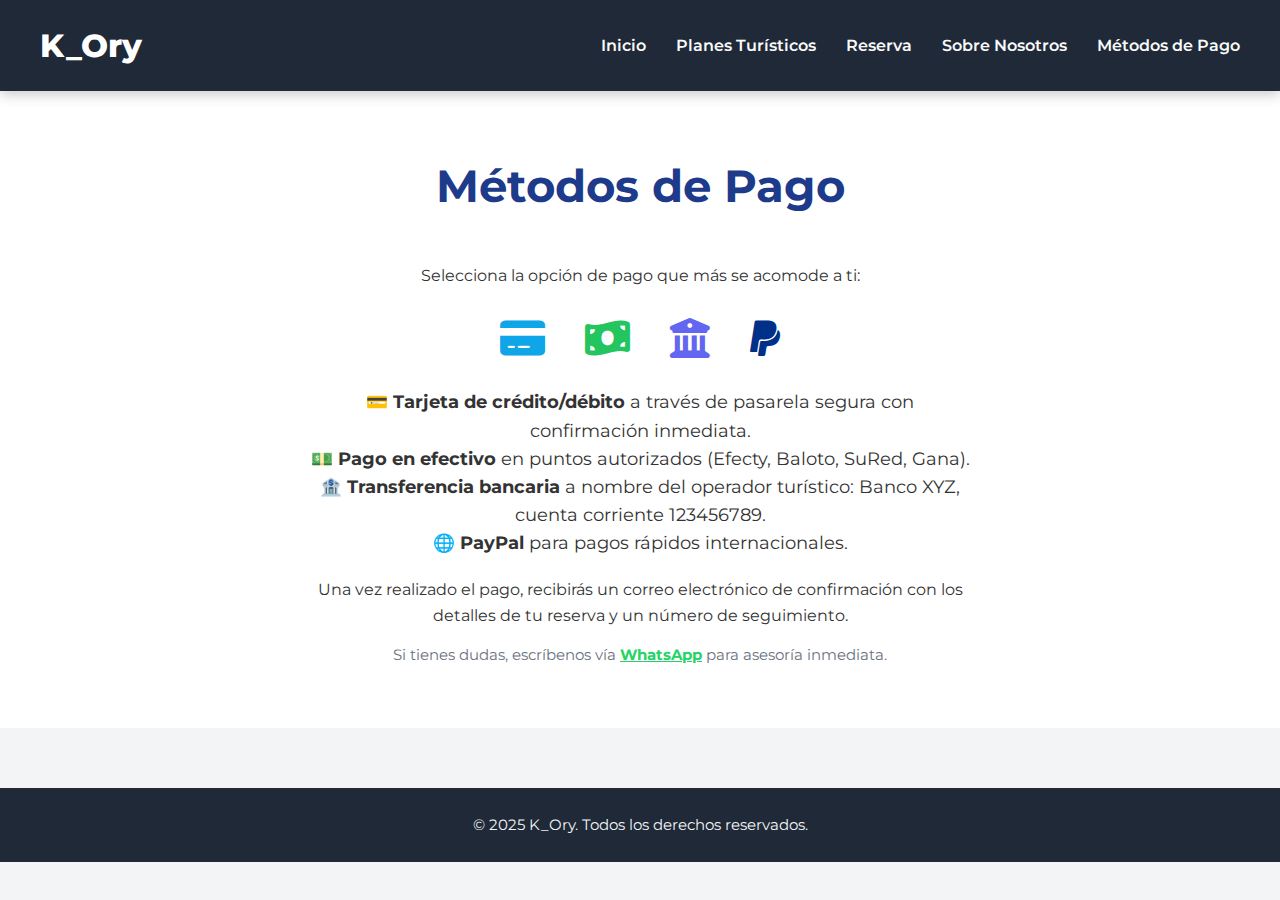
<file: pagos.html>
<!DOCTYPE html>
<html lang="es">
<head>
  <meta charset="UTF-8">
  <meta name="viewport" content="width=device-width, initial-scale=1.0">
  <title>Métodos de Pago - K_Ory</title>
  <link rel="stylesheet" href="css/style.css">
  <link rel="stylesheet" href="https://cdnjs.cloudflare.com/ajax/libs/font-awesome/6.5.0/css/all.min.css">
</head>
<body>
  <header>
    <nav class="navbar">
      <h1 class="logo">K_Ory</h1>
      <ul class="nav-links">
        <li><a href="index.html">Inicio</a></li>
        <li><a href="planes.html">Planes Turísticos</a></li>
        <li><a href="reserva.html">Reserva</a></li>
        <li><a href="sobre-nosotros.html">Sobre Nosotros</a></li>
        <li><a href="pagos.html">Métodos de Pago</a></li>
      </ul>
    </nav>
  </header>

  <section class="courses">
    <h2>Métodos de Pago</h2>
    <p>Selecciona la opción de pago que más se acomode a ti:</p>

    <div style="font-size: 2.5rem; margin: 30px auto; display: flex; justify-content: center; gap: 40px;">
      <i class="fas fa-credit-card" style="color: #0ea5e9;"></i>
      <i class="fas fa-money-bill-wave" style="color: #22c55e;"></i>
      <i class="fas fa-university" style="color: #6366f1;"></i>
      <i class="fab fa-paypal" style="color: #003087;"></i>
    </div>

    <ul style="list-style: none; max-width: 700px; margin: 0 auto; font-size: 1.1rem; padding: 0 20px;">
      <li>💳 <strong>Tarjeta de crédito/débito</strong> a través de pasarela segura con confirmación inmediata.</li>
      <li>💵 <strong>Pago en efectivo</strong> en puntos autorizados (Efecty, Baloto, SuRed, Gana).</li>
      <li>🏦 <strong>Transferencia bancaria</strong> a nombre del operador turístico: Banco XYZ, cuenta corriente 123456789.</li>
      <li>🌐 <strong>PayPal</strong> para pagos rápidos internacionales.</li>
    </ul>

    <p style="margin-top: 20px; max-width: 700px; margin-inline: auto;">
      Una vez realizado el pago, recibirás un correo electrónico de confirmación con los detalles de tu reserva y un número de seguimiento.
    </p>

    <p style="margin-top: 15px; color: #6b7280; font-size: 0.95rem;">
      Si tienes dudas, escríbenos vía <a href="https://wa.me/573000000000" style="color: #25D366; font-weight: bold;">WhatsApp</a> para asesoría inmediata.
    </p>
  </section>

  <footer>
    <p>© 2025 K_Ory. Todos los derechos reservados.</p>
  </footer>
</body>
</html>
</file>
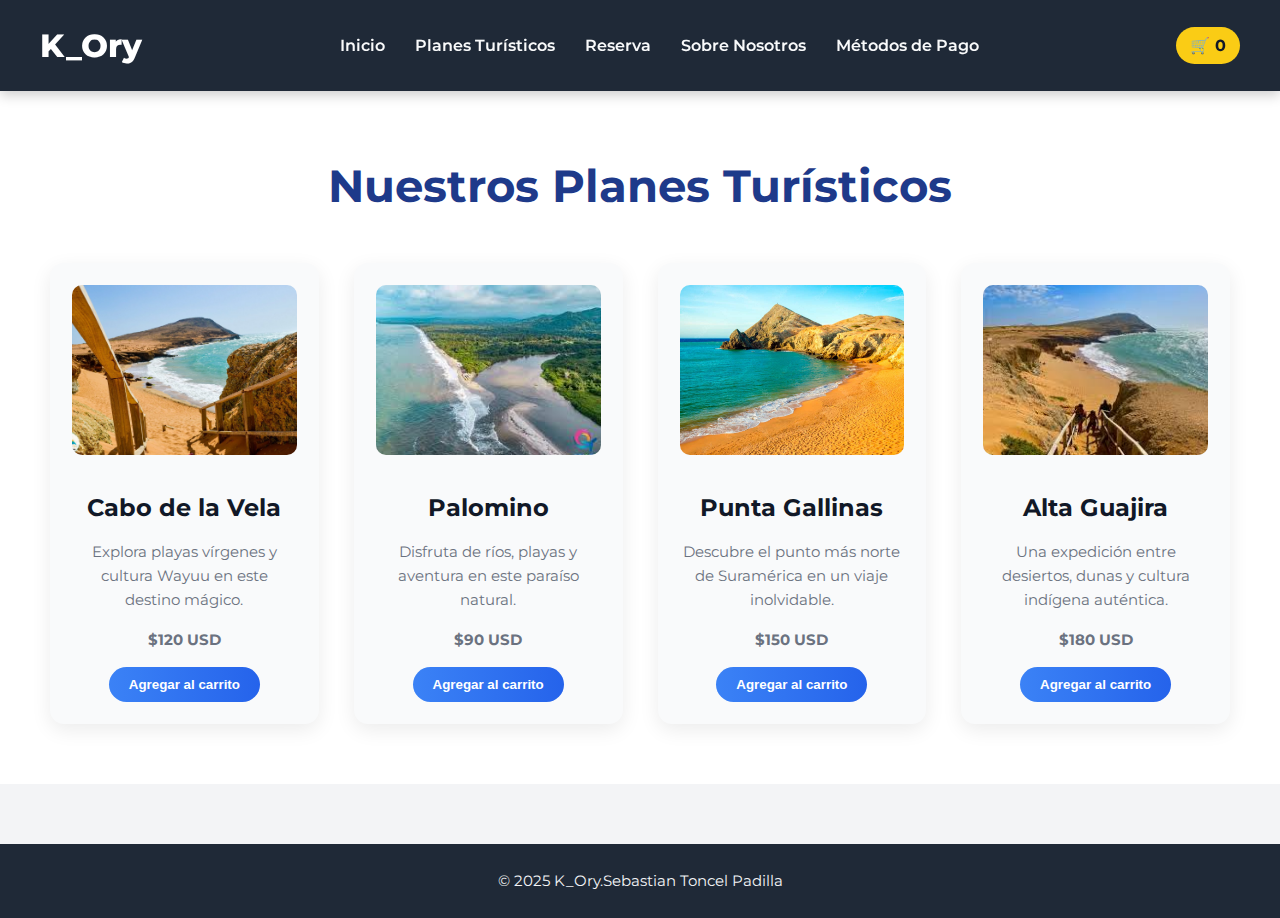
<file: planes.html>
<!DOCTYPE html>
<html lang="es">
<head>
  <meta charset="UTF-8">
  <meta name="viewport" content="width=device-width, initial-scale=1.0">
  <title>Planes Turísticos</title>
  <link rel="stylesheet" href="css/style.css">
  <script defer src="js/script.js"></script>
</head>
<body>
  <header>
    <nav class="navbar">
      <h1 class="logo">K_Ory</h1>
      <ul class="nav-links">
        <li><a href="index.html">Inicio</a></li>
        <li><a href="planes.html">Planes Turísticos</a></li>
        <li><a href="reserva.html">Reserva</a></li>
        <li><a href="sobre-nosotros.html">Sobre Nosotros</a></li>
        <li><a href="pagos.html">Métodos de Pago</a></li>
      </ul>
      <div class="cart" onclick="mostrarCarrito()">🛒 <span id="cart-count">0</span></div>
    </nav>
  </header>

  <section class="courses">
    <h2>Nuestros Planes Turísticos</h2>
    <div class="course-list">
      <div class="course">
        <img src="images/cabo.jpg" alt="Cabo de la Vela">
        <h3>Cabo de la Vela</h3>
        <p>Explora playas vírgenes y cultura Wayuu en este destino mágico.</p>
        <p class="precio">$120 USD</p>
        <button onclick="addToCart('Cabo de la Vela')">Agregar al carrito</button>
      </div>
      <div class="course">
        <img src="images/palomino.jpg" alt="Palomino">
        <h3>Palomino</h3>
        <p>Disfruta de ríos, playas y aventura en este paraíso natural.</p>
        <p class="precio">$90 USD</p>
        <button onclick="addToCart('Palomino')">Agregar al carrito</button>
      </div>
      <div class="course">
        <img src="images/punta.jpg" alt="Punta Gallinas">
        <h3>Punta Gallinas</h3>
        <p>Descubre el punto más norte de Suramérica en un viaje inolvidable.</p>
        <p class="precio">$150 USD</p>
        <button onclick="addToCart('Punta Gallinas')">Agregar al carrito</button>
      </div>
      <div class="course">
        <img src="images/altaguajira.jpg" alt="Alta Guajira">
        <h3>Alta Guajira</h3>
        <p>Una expedición entre desiertos, dunas y cultura indígena auténtica.</p>
        <p class="precio">$180 USD</p>
        <button onclick="addToCart('Alta Guajira')">Agregar al carrito</button>
      </div>
    </div>
  </section>

  <div id="cart-modal" class="modal" style="display: none;">
    <div class="modal-content">
      <span class="close" onclick="cerrarCarrito()">&times;</span>
      <h2>Tu Carrito</h2>
      <div id="cart-items"></div>
      <h3 id="total-price">Total: $0</h3>
      <div class="metodo-pago">
        <label for="seleccion-pago">Selecciona un método de pago:</label>
        <select id="seleccion-pago" onchange="mostrarOpcionesPago()">
          <option value="">-- Seleccionar --</option>
          <option value="tarjeta">Tarjeta</option>
          <option value="efectivo">Efectivo</option>
          <option value="transferencia">Transferencia</option>
          <option value="paypal">PayPal</option>
        </select>
        <div class="opciones-pago" id="opciones-pago">
          <p><strong>Detalles del método seleccionado aparecerán aquí.</strong></p>
        </div>
      </div>
      <button onclick="realizarCompra()" style="margin-top: 15px;">Realizar compra</button>
    </div>
  </div>

  <footer>
    <p>© 2025 K_Ory.Sebastian Toncel Padilla</p>
  </footer>
</body>
</html>
</file>
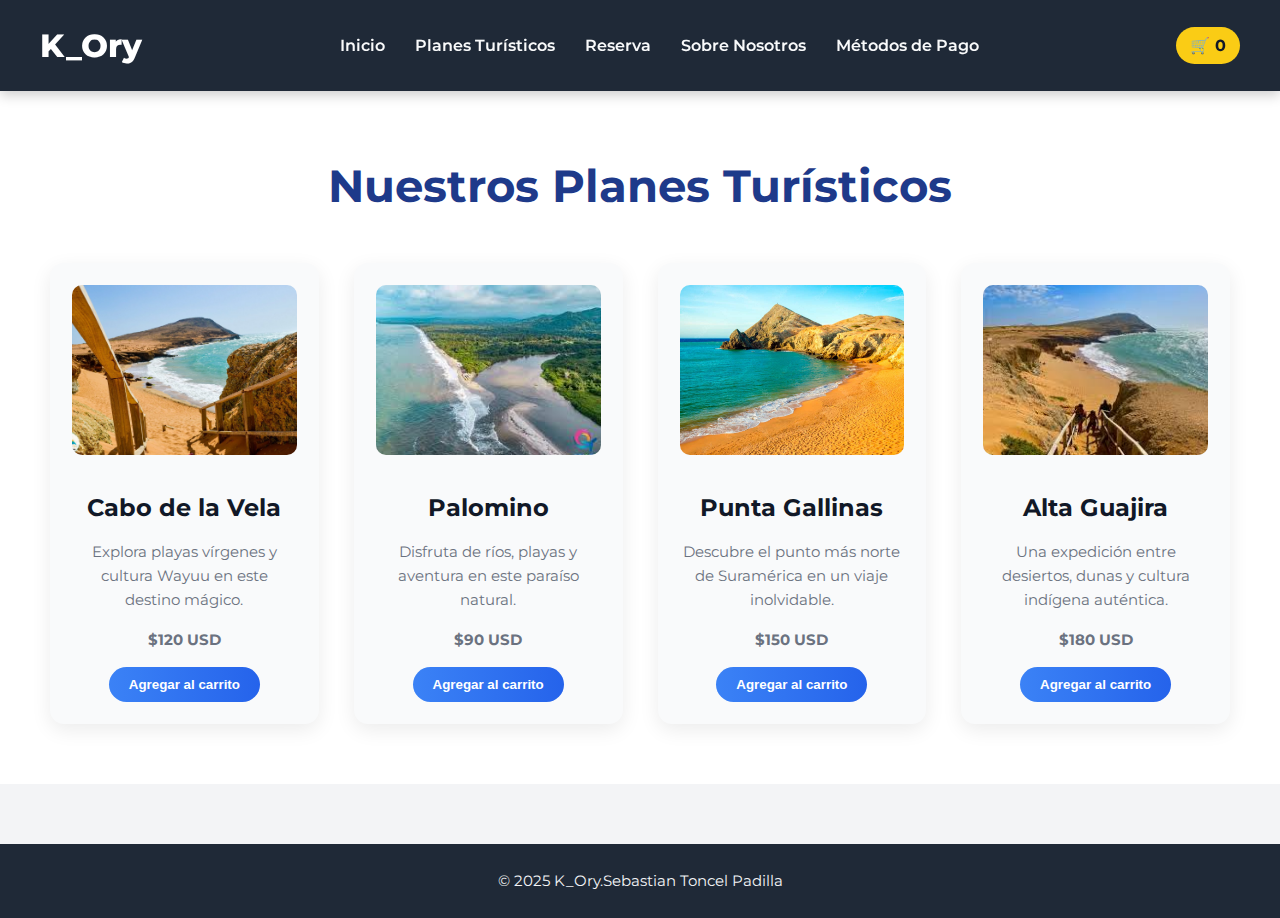
<file: Planes.html>
<!DOCTYPE html>
<html lang="es">
<head>
  <meta charset="UTF-8">
  <meta name="viewport" content="width=device-width, initial-scale=1.0">
  <title>Planes Turísticos</title>
  <link rel="stylesheet" href="css/style.css">
  <script defer src="js/script.js"></script>
</head>
<body>
  <header>
    <nav class="navbar">
      <h1 class="logo">K_Ory</h1>
      <ul class="nav-links">
        <li><a href="index.html">Inicio</a></li>
        <li><a href="planes.html">Planes Turísticos</a></li>
        <li><a href="reserva.html">Reserva</a></li>
        <li><a href="sobre-nosotros.html">Sobre Nosotros</a></li>
        <li><a href="pagos.html">Métodos de Pago</a></li>
      </ul>
      <div class="cart" onclick="mostrarCarrito()">🛒 <span id="cart-count">0</span></div>
    </nav>
  </header>

  <section class="courses">
    <h2>Nuestros Planes Turísticos</h2>
    <div class="course-list">
      <div class="course">
        <img src="images/cabo.jpg" alt="Cabo de la Vela" onclick="mostrarGaleria('cabo')" style="cursor: pointer;">
        <h3>Cabo de la Vela</h3>
        <p>Explora playas vírgenes y cultura Wayuu en este destino mágico.</p>
        <p class="precio">$120 USD</p>
        <button onclick="addToCart('Cabo de la Vela')">Agregar al carrito</button>
      </div>
      <div class="course">
        <img <img src="images/palomino.jpg" alt="Palomino" onclick="mostrarGaleria('palomino')" style="cursor: pointer;">
        <h3>Palomino</h3>
        <p>Disfruta de ríos, playas y aventura en este paraíso natural.</p>
        <p class="precio">$90 USD</p>
        <button onclick="addToCart('Palomino')">Agregar al carrito</button>
      </div>
      <div class="course">
        <img src="images/punta.jpg" alt="Punta Gallinas" onclick="mostrarGaleria('punta')" style="cursor: pointer;">
        <h3>Punta Gallinas</h3>
        <p>Descubre el punto más norte de Suramérica en un viaje inolvidable.</p>
        <p class="precio">$150 USD</p>
        <button onclick="addToCart('Punta Gallinas')">Agregar al carrito</button>
      </div>
      <div class="course">
      <img src="images/altaguajira.jpg" alt="Alta Guajira" onclick="mostrarGaleria('alta')" style="cursor: pointer;">
        <h3>Alta Guajira</h3>
        <p>Una expedición entre desiertos, dunas y cultura indígena auténtica.</p>
        <p class="precio">$180 USD</p>
        <button onclick="addToCart('Alta Guajira')">Agregar al carrito</button>
      </div>
    </div>
  </section>

  <div id="cart-modal" class="modal" style="display: none;">
    <div class="modal-content">
      <span class="close" onclick="cerrarCarrito()">&times;</span>
      <h2>Tu Carrito</h2>
      <div id="cart-items"></div>
      <h3 id="total-price">Total: $0</h3>
      <div class="metodo-pago">
        <label for="seleccion-pago">Selecciona un método de pago:</label>
        <select id="seleccion-pago" onchange="mostrarOpcionesPago()">
          <option value="">-- Seleccionar --</option>
          <option value="tarjeta">Tarjeta</option>
          <option value="efectivo">Efectivo</option>
          <option value="transferencia">Transferencia</option>
          <option value="paypal">PayPal</option>
        </select>
        <div class="opciones-pago" id="opciones-pago">
          <p><strong>Detalles del método seleccionado aparecerán aquí.</strong></p>
        </div>
      </div>
      <button onclick="realizarCompra()" style="margin-top: 15px;">Realizar compra</button>
    </div>
  </div>

  <div id="galeria-modal" class="modal" style="display: none;">
  <div class="modal-content">
    <span class="close" onclick="cerrarGaleria()">&times;</span>
    <h2 id="titulo-galeria">Galería</h2>
    <div id="galeria-imagenes" class="galeria-grid"></div>
  </div>
</div>


  <footer>
    <p>© 2025 K_Ory.Sebastian Toncel Padilla</p>
  </footer>
</body>
</html>
</file>
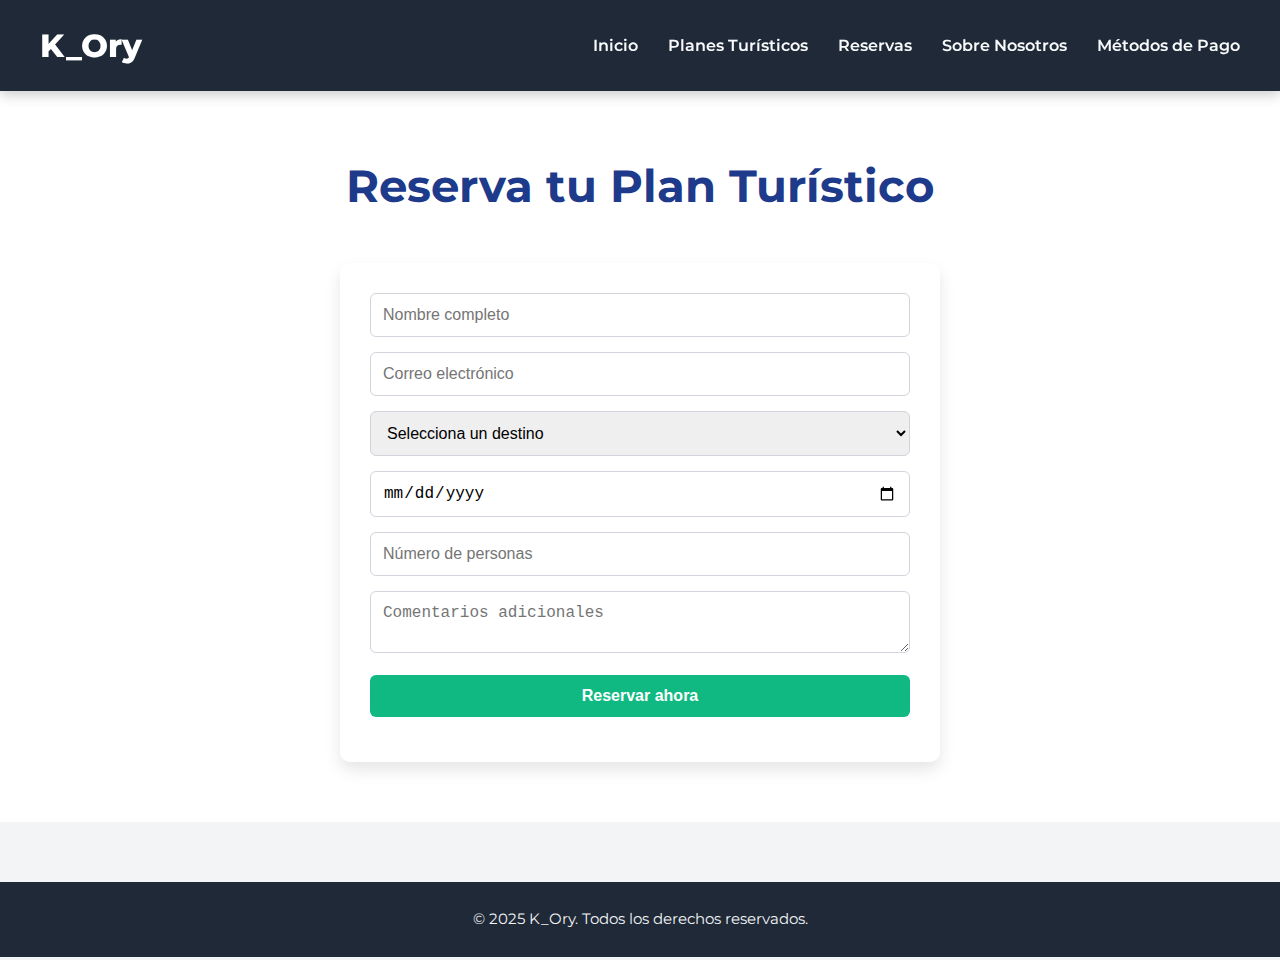
<file: reserva.html>
<!DOCTYPE html>
<html lang="es">
<head>
  <meta charset="UTF-8">
  <meta name="viewport" content="width=device-width, initial-scale=1.0">
  <title>Reserva - K_Ory</title>
  <link rel="stylesheet" href="css/style.css">
</head>
<body>
  <header>
    <nav class="navbar">
      <h1 class="logo">K_Ory</h1>
      <ul class="nav-links">
        <li><a href="index.html">Inicio</a></li>
        <li><a href="planes.html">Planes Turísticos</a></li>
        <li><a href="reserva.html">Reservas</a></li>
        <li><a href="sobre-nosotros.html">Sobre Nosotros</a></li>
        <li><a href="pagos.html">Métodos de Pago</a></li>
      </ul>
    </nav>
  </header>

  <section class="courses">
    <h2>Reserva tu Plan Turístico</h2>
    <form class="reserva-form">
      <input type="text" placeholder="Nombre completo" required>
      <input type="email" placeholder="Correo electrónico" required>
      <select required>
        <option value="">Selecciona un destino</option>
        <option>Cabo de la Vela</option>
        <option>Palomino</option>
        <option>Punta Gallinas</option>
        <option>Alta Guajira</option>
      </select>
      <input type="date" required>
      <input type="number" placeholder="Número de personas" min="1" required>
      <textarea placeholder="Comentarios adicionales"></textarea>
      <button type="submit">Reservar ahora</button>
    </form>
  </section>

  <footer>
    <p>© 2025 K_Ory. Todos los derechos reservados.</p>
  </footer>
</body>
</html>
</file>
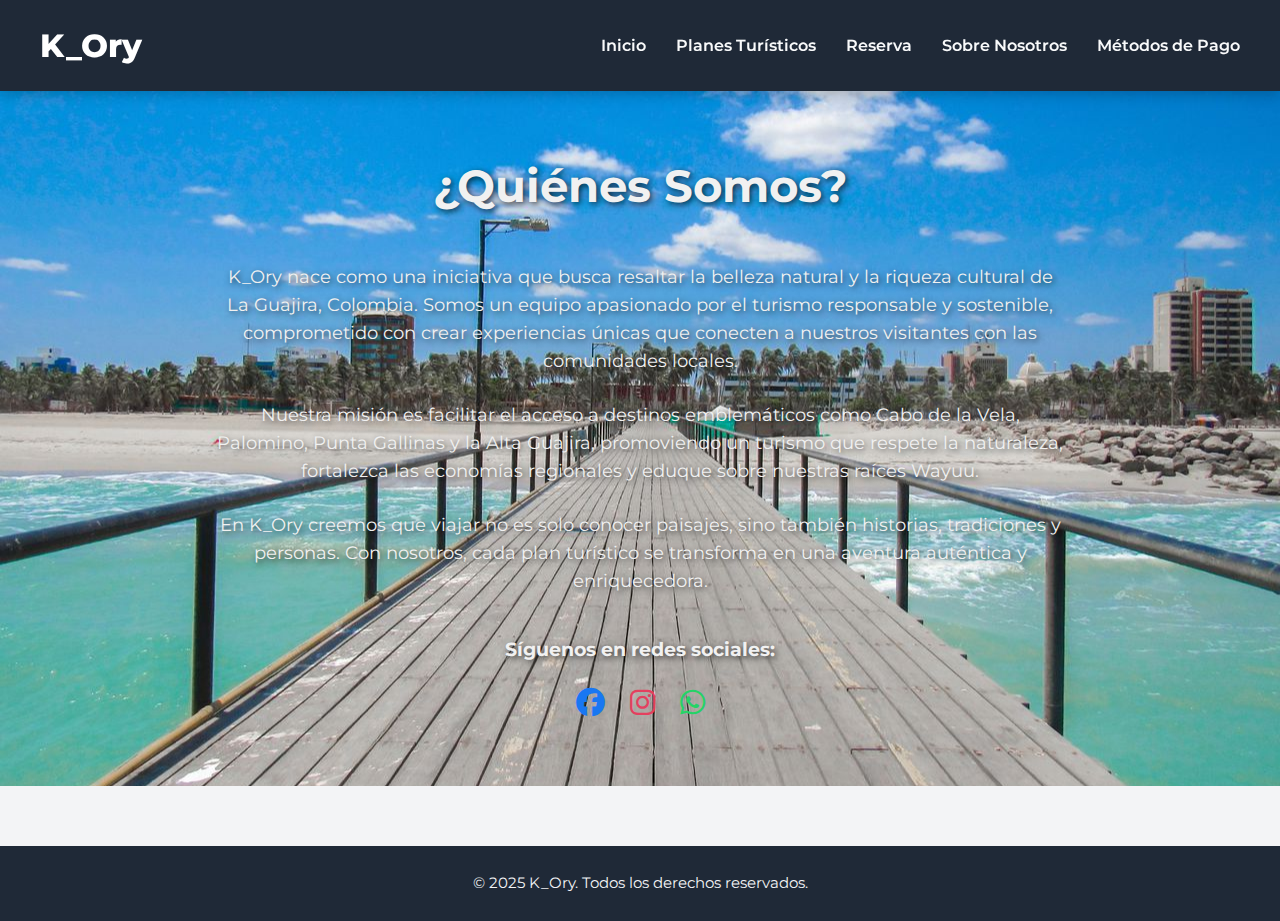
<file: sobre-nosotros.html>
<!DOCTYPE html>
<html lang="es">
<head>
  <meta charset="UTF-8">
  <meta name="viewport" content="width=device-width, initial-scale=1.0">
  <title>Sobre Nosotros - K_Ory</title>
  <link rel="stylesheet" href="css/style.css">
  <link rel="stylesheet" href="https://cdnjs.cloudflare.com/ajax/libs/font-awesome/6.5.0/css/all.min.css">
  <style>
  .fondo-nosotros {
    background-image: url('images/55.jpg');
    background-size: cover;
    background-position: center;
    background-repeat: no-repeat;
    padding: 60px 20px;
    text-align: center;
  }

  .fondo-nosotros h2,
  .fondo-nosotros h3,
  .fondo-nosotros p {
    color: #f1f1f1; /* Gris claro */
    text-shadow: 2px 2px 6px rgba(0,0,0,0.7); /* Sombra para resaltar */
  }

  </style>
</head>
<body>
  <header>
    <nav class="navbar">
      <h1 class="logo">K_Ory</h1>
      <ul class="nav-links">
        <li><a href="index.html">Inicio</a></li>
        <li><a href="planes.html">Planes Turísticos</a></li>
        <li><a href="reserva.html">Reserva</a></li>
        <li><a href="sobre-nosotros.html">Sobre Nosotros</a></li>
        <li><a href="pagos.html">Métodos de Pago</a></li>
      </ul>
    </nav>
  </header>

  <!-- Sección con fondo -->
  <section class="courses fondo-nosotros">
    <h2>¿Quiénes Somos?</h2>
    <p style="max-width: 850px; margin: auto; font-size: 1.1rem;">
      K_Ory nace como una iniciativa que busca resaltar la belleza natural y la riqueza cultural de La Guajira, Colombia. 
      Somos un equipo apasionado por el turismo responsable y sostenible, comprometido con crear experiencias únicas que conecten a nuestros visitantes con las comunidades locales.
    </p>
    <br>
    <p style="max-width: 850px; margin: auto; font-size: 1.1rem;">
      Nuestra misión es facilitar el acceso a destinos emblemáticos como Cabo de la Vela, Palomino, Punta Gallinas y la Alta Guajira, promoviendo un turismo que respete la naturaleza, fortalezca las economías regionales y eduque sobre nuestras raíces Wayuu.
    </p>
    <br>
    <p style="max-width: 850px; margin: auto; font-size: 1.1rem;">
      En K_Ory creemos que viajar no es solo conocer paisajes, sino también historias, tradiciones y personas. Con nosotros, cada plan turístico se transforma en una aventura auténtica y enriquecedora.
    </p>

    <div style="margin-top: 40px;">
      <h3 style="margin-bottom: 15px;">Síguenos en redes sociales:</h3>
      <div style="font-size: 1.8rem; display: flex; justify-content: center; gap: 25px;">
        <a href="https://www.facebook.com" target="_blank" style="color: #1877F2;"><i class="fab fa-facebook"></i></a>
        <a href="https://www.instagram.com" target="_blank" style="color: #E4405F;"><i class="fab fa-instagram"></i></a>
        <a href="https://wa.me/573000000000" target="_blank" style="color: #25D366;"><i class="fab fa-whatsapp"></i></a>
      </div>
    </div>
  </section>

  <footer>
    <p>© 2025 K_Ory. Todos los derechos reservados.</p>
  </footer>
</body>
</html>
</file>
<file: css/style.css>
/* style.css */
@import url('https://fonts.googleapis.com/css2?family=Montserrat:wght@400;600;800&display=swap');

* {
  margin: 0;
  padding: 0;
  box-sizing: border-box;
}

body {
  font-family: 'Montserrat', sans-serif;
  background-color: #f3f4f6;
  color: #333;
  line-height: 1.6;
}

.navbar {
  background-color: #1f2937;
  color: white;
  display: flex;
  justify-content: space-between;
  align-items: center;
  padding: 20px 40px;
  box-shadow: 0 4px 12px rgba(0, 0, 0, 0.2);
  position: sticky;
  top: 0;
  z-index: 100;
}

.logo {
  font-size: 2rem;
  font-weight: 800;
  color: #ffffff;
}

.nav-links {
  list-style: none;
  display: flex;
  gap: 30px;
}

.nav-links li a {
  color: #f9fafb;
  text-decoration: none;
  font-weight: 600;
  position: relative;
}

.nav-links li a::after {
  content: "";
  position: absolute;
  width: 0;
  height: 2px;
  background: #3b82f6;
  left: 0;
  bottom: -5px;
  transition: width 0.3s;
}

.nav-links li a:hover::after {
  width: 100%;
}

.cart {
  background-color: #facc15;
  color: #111827;
  padding: 6px 14px;
  border-radius: 30px;
  font-weight: bold;
  font-size: 1rem;
  cursor: pointer;
  transition: transform 0.3s ease;
}

.cart:hover {
  transform: scale(1.1);
}

.banner img {
  width: 100%;
  height: 400px;
  object-fit: cover;
  filter: brightness(0.9);
}

.courses {
  padding: 60px 30px;
  background: #ffffff;
  text-align: center;
}

.courses h2 {
  font-size: 2.8rem;
  color: #1e3a8a;
  margin-bottom: 40px;
}

.course-list {
  display: grid;
  grid-template-columns: repeat(auto-fit, minmax(260px, 1fr));
  gap: 35px;
  padding: 0 20px;
}

.course {
  background: #f9fafb;
  border-radius: 14px;
  padding: 20px;
  box-shadow: 0 6px 20px rgba(0,0,0,0.08);
  transition: transform 0.3s ease, box-shadow 0.3s ease, border 0.3s ease;
  border: 2px solid transparent;
}

.course:hover {
  transform: translateY(-8px);
  box-shadow: 0 12px 24px rgba(0,0,0,0.15);
  border: 2px solid #3b82f6;
}

.course img {
  width: 100%;
  height: 170px;
  object-fit: cover;
  border-radius: 10px;
  margin-bottom: 15px;
  transition: transform 0.3s ease;
}

.course h3 {
  font-size: 1.5rem;
  margin: 12px 0;
  color: #111827;
}

.course p {
  font-size: 0.95rem;
  color: #6b7280;
  margin-bottom: 15px;
}

.precio {
  font-weight: bold;
  color: #10b981;
  font-size: 1.1rem;
  margin-bottom: 10px;
}

.course button {
  background: linear-gradient(to right, #3b82f6, #2563eb);
  color: white;
  border: none;
  padding: 10px 20px;
  border-radius: 50px;
  font-weight: 600;
  cursor: pointer;
  transition: background 0.3s, transform 0.2s;
}

.course button:hover {
  background: linear-gradient(to right, #1e40af, #1d4ed8);
  transform: scale(1.05);
}

.modal {
  position: fixed;
  top: 0;
  left: 0;
  width: 100%;
  height: 100%;
  background-color: rgba(0,0,0,0.6);
  display: flex;
  justify-content: center;
  align-items: center;
  z-index: 1000;
}

.modal-content {
  background: #fff;
  padding: 20px;
  width: 90%;
  max-width: 400px;
  border-radius: 10px;
  text-align: left;
  position: relative;
}

.modal-content .close {
  position: absolute;
  top: 10px;
  right: 20px;
  font-size: 24px;
  cursor: pointer;
}

footer {
  background-color: #1f2937;
  color: #f3f4f6;
  text-align: center;
  padding: 25px;
  font-size: 0.95rem;
  margin-top: 60px;
}

.btn-eliminar {
  background-color: #ef4444;
  color: white;
  border: none;
  padding: 5px 10px;
  border-radius: 5px;
  cursor: pointer;
}

.btn-eliminar:hover {
  background-color: #b91c1c;
}

.metodo-pago {
  margin-top: 15px;
}

.opciones-pago {
  display: none;
  margin-top: 10px;
}

#bot-flotante {
  position: fixed;
  bottom: 20px;
  right: 20px;
  background: #3b82f6;
  color: white;
  padding: 12px 14px;
  border-radius: 50%;
  font-size: 22px;
  cursor: pointer;
  z-index: 1000;
}

#chat-box {
  position: fixed;
  bottom: 80px;
  right: 20px;
  background: white;
  border-radius: 8px;
  padding: 15px;
  width: 250px;
  box-shadow: 0 4px 16px rgba(0,0,0,0.2);
  z-index: 1000;
}

/* GALERÍA */
.galeria {
  display: grid;
  grid-template-columns: repeat(auto-fit, minmax(220px, 1fr));
  gap: 20px;
  padding: 40px 20px;
}

.galeria img {
  width: 100%;
  height: 200px;
  object-fit: cover;
  border-radius: 8px;
  box-shadow: 0 4px 12px rgba(0,0,0,0.1);
  transition: transform 0.3s ease;
}

.galeria img:hover {
  transform: scale(1.05);
}

/* FORMULARIO DE RESERVA */
.reserva-form {
  max-width: 600px;
  margin: 0 auto;
  background: #fff;
  padding: 30px;
  border-radius: 10px;
  box-shadow: 0 8px 16px rgba(0,0,0,0.1);
}

.reserva-form input,
.reserva-form select,
.reserva-form textarea,
.reserva-form button {
  width: 100%;
  margin-bottom: 15px;
  padding: 12px;
  border: 1px solid #d1d5db;
  border-radius: 6px;
  font-size: 1rem;
}

.reserva-form button {
  background: #10b981;
  color: white;
  font-weight: bold;
  border: none;
  transition: background 0.3s;
}

.reserva-form button:hover {
  background: #059669;
}

.galeria {
  display: grid;
  grid-template-columns: repeat(auto-fit, minmax(220px, 1fr));
  gap: 20px;
  padding: 40px 20px;
  max-width: 1100px;
  margin: 0 auto;
}

.galeria img {
  width: 100%;
  height: 200px;
  object-fit: cover;
  border-radius: 8px;
  box-shadow: 0 4px 12px rgba(0,0,0,0.1);
  transition: transform 0.3s ease;
}

.galeria img:hover {
  transform: scale(1.05);
}

.modal {
  position: fixed;
  top: 0;
  left: 0;
  width: 100%;
  height: 100%;
  background: rgba(0,0,0,0.7);
  display: flex;
  justify-content: center;
  align-items: center;
  z-index: 999;
}

.modal-content {
  background: white;
  padding: 20px;
  width: 90%;
  max-width: 700px;
  border-radius: 10px;
  position: relative;
  box-shadow: 0 5px 15px rgba(0,0,0,0.3);
}

.modal .close {
  position: absolute;
  top: 10px;
  right: 20px;
  font-size: 25px;
  cursor: pointer;
}

.galeria-grid {
  display: grid;
  grid-template-columns: repeat(2, 1fr);
  gap: 10px;
  margin-top: 15px;
}

.galeria-grid img {
  width: 100%;
  height: 160px;
  object-fit: cover;
  border-radius: 8px;
}
</file>
